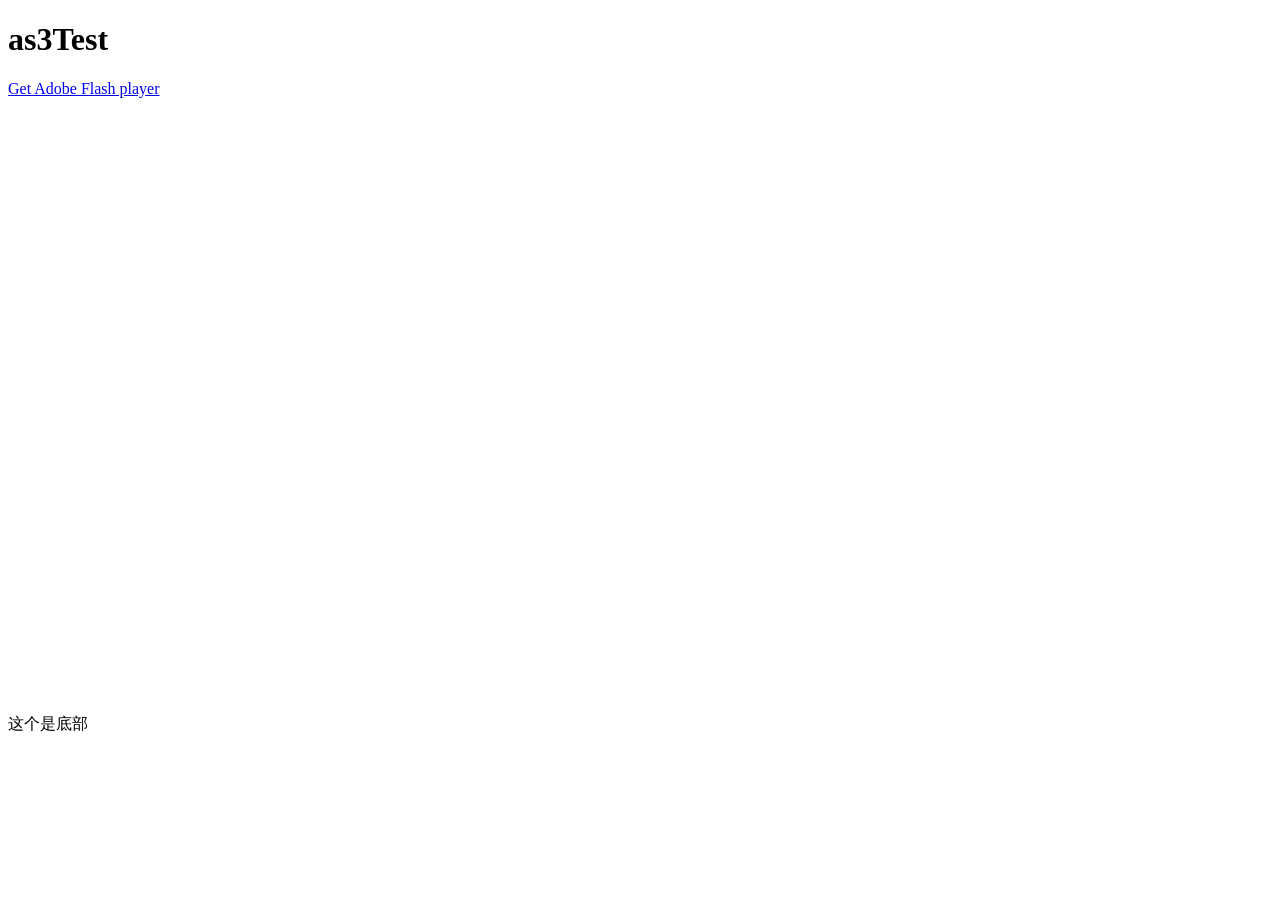
<file: src/main/resources/static/flash/index.html>
<!DOCTYPE html>
<html lang="en">
<head>
	<meta charset="utf-8"/>
	<title>as3Test</title>
	<meta name="description" content="" />
	
	<script src="swfobject.js"></script>


</head>
<body>
	<div id="altContent">
		<h1>as3Test</h1>
		<p><a href="http://www.adobe.com/go/getflashplayer">Get Adobe Flash player</a></p>
        <div style="width:800px;height:600px;" id="swfContent">
            <script>
                var flashvars = {
                };
                var params = {
                    menu: "false",
                    scale: "noScale",
                    allowFullscreen: "false",
                    allowScriptAccess: "always",
                    bgcolor: "black",
                    wmode: "opaque" // can cause issues with FP settings & webcam
                };
                var attributes = {
                    id:"as3Test"
                };
                swfobject.embedSWF(
                    "/asset/web/browser/flash/as3Test.swf",
                    "swfContent", "800", "600", "10.0.0",
                    "/asset/web/browser/flash/expressInstall.swf",
                    flashvars, params, attributes);
            </script>
        </div>
        <div>这个是底部</div>
	</div>
</body>
</html>
</file>
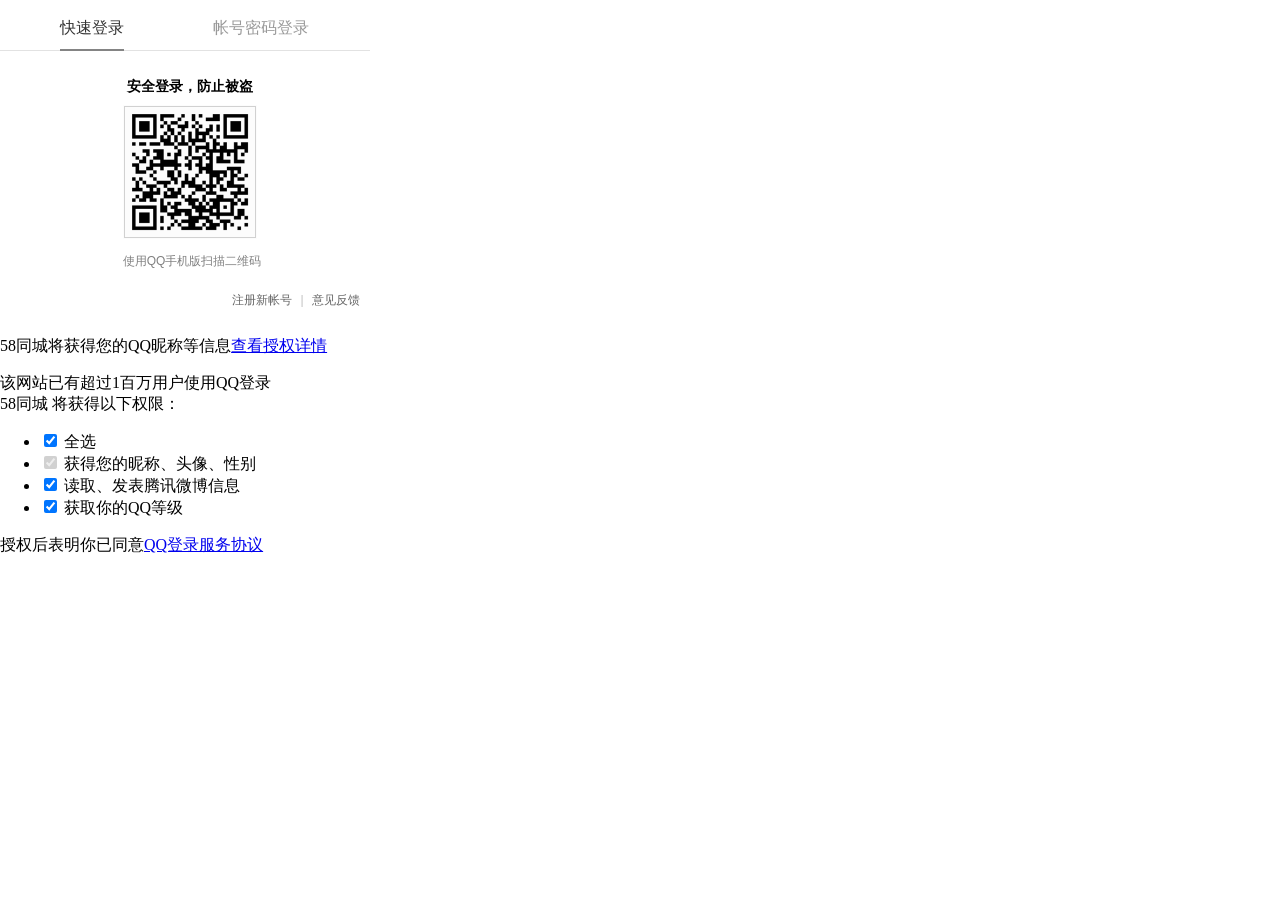
<file: src/main/resources/static/login_files/show.html>
<!DOCTYPE html>
<!-- saved from url=(0307)http://openapi.qzone.qq.com/oauth/show?which=Login&display=pc&viewPage=frm&autoLogin=0&response_type=code&client_id=200065&viewPage=frm&scope=get_user_info%2Cget_qq_level%2Cget_info%2Clist_album%2Cget_fanslist&state=javaSdk-code&redirect_uri=http%3A%2F%2Fpassport.58.com%2Fqqloginscriptvalidate&xmsgid=14633 -->
<html lang="en"><head><meta http-equiv="Content-Type" content="text/html; charset=UTF-8">
	<meta http-equiv="X-UA-Compatible" content="IE=edge">
	
	<meta charset="UTF-8">
	<title>QQ登录</title>
	<script type="text/javascript">
	    document.domain = 'qq.com';
	    window.__start = +new Date();
	    var _speedTiming = [+new Date];
	    (function error(monitorId){
	        var BID = 130;
	        var errorTransport = null;
	        var monitorTransport = null;
	        window.onerror = function(errorMsg, url, lineNumber) {
	            var bid = 'bid=' + BID;
	            var mid = '';
	            var msg = 'msg=' + encodeURIComponent([errorMsg, url, lineNumber, navigator.userAgent].join("|_|"));
	            var src = 'http://badjs.qq.com/cgi-bin/js_report?'+ [bid,mid,msg].join("&");
	            errorTransport = new Image;
	            errorTransport.onerror = errorTransport.onload = function(){
	                errorTransport = errorTransport.onerror = errorTransport.onload = null ;
	            };
	            errorTransport.src = src;
	            monitorTransport = new Image;
	            monitorTransport.onerror = monitorTransport.onload = function(){
	                monitorTransport = monitorTransport.onerror = monitorTransport.onload = null ;
	            };
	            monitorTransport.src = "http://cgi.connect.qq.com/report/report_vm?monitors=" +"["+monitorId+"]";
	        };
	    })(302299);
	</script>
	<style>
	html,body{ padding:0; margin:0; }
	.hide{ display:none; }
	</style>
	<link rel="stylesheet" href="http://qzonestyle.gtimg.cn/open_proj/qqconnect/css/58_qqlogin.css">
</head>
<body>
	<div class="qq-login" id="qq-login">
	      
	      	<iframe id="ptlogin_iframe" src="xlogin.html" frameborder="0" width="370" height="316" class="qqlogin-frame"></iframe>
		  
		
		
		<div class="box-authorization" id="box-authorization">
			<p class="title">58同城将获得您的QQ昵称等信息<a href="javascript:;" class="btn-green" id="btn-green">查看授权详情<i class="icon ico-up" id="icon-dir"></i></a></p>
			<div class="detail" id="box-detail">
				<div class="detail-wrap" id="accredit_info">
					<p class="text pt16">该网站已有超过1百万用户使用QQ登录<br>58同城&nbsp;将获得以下权限：</p>
					<ul class="check-list">
						<li>
							<input id="select_all" checked="checked" type="checkbox" value="全选">
							<label for="select_all">全选</label>
						</li>
			            
			            
			            
			            
			            
			            
			            
			            
			            
			            
			            
			            <li>
			              <input class="oauth_checkbox" name="api_choose" type="checkbox" id="item_80901010" value="80901010" title="默认授权 不可更改" checked="" disabled="">
			              <label for="item_80901010">获得您的昵称、头像、性别</label>
			            </li>
			            
			            
			            
			            
			            
			            
			            
			            
			            
			            <li>
			              <input class="oauth_checkbox" name="api_choose" type="checkbox" id="item_2010" value="2010" title="" checked="">
			              <label for="item_2010">读取、发表腾讯微博信息</label>
			            </li>
			            
			            
			            
			            
			            
			            
			            
			            
			            
			            <li>
			              <input class="oauth_checkbox" name="api_choose" type="checkbox" id="item_10001" value="10001" title="" checked="">
			              <label for="item_10001">获取你的QQ等级</label>
			            </li>
			            
					</ul>
					<p class="text">授权后表明你已同意<a href="http://connect.qq.com/agreement_chs" target="_blank" class="txt-blue" title="QQ登录服务协议">QQ登录服务协议</a></p>
				</div>
			</div>
		</div>
	</div>
<script>
	var toggle = 'off';
	var box_detail = document.getElementById('box-detail');
	var icon = document.getElementById('icon-dir');
	document.getElementById('btn-green').onclick = function(){
		if(toggle === 'off') {
			box_detail.style.display = 'block';
			icon.className = "icon ico-down";
			toggle = 'on';
		} else {
			box_detail.style.display = 'none';
			icon.className = "icon ico-up";
			toggle = 'off';
		}
	}


    _speedTiming.push(+new Date);
    var Q = {};
    Q.authsCount = 3;
    Q.isNeedLogin = false;
    Q.crtDomain = 'http://www.58.com';
    Q.agree = function(){
        window.isAgreed = true;
    };
    Q.logout = function(){
        window.isLogouted = true;
    };
    
    Q.isNeedLogin = true;
    Q.getParameter = function getParameter(name) {
        var r = new RegExp("(\\?|#|&)" + name + "=([^&#]*)(&|#|$)"), m = location.href.match(r);
        return decodeURIComponent(!m ? "" : m[2]);
    };
    Q.ptlogin2 = function(){
        var s_url = 'http://openapi.qzone.qq.com/oauth/login_jump';
        s_url = 'http://xui.ptlogin2.qq.com/cgi-bin/xlogin?appid=716027609&style=23&login_text=%E6%8E%88%E6%9D%83%E5%B9%B6%E7%99%BB%E5%BD%95&hide_title_bar=1&hide_border=1&target=self&s_url=' + encodeURIComponent(s_url);

        var clientId = Q.getParameter('client_id') || '';
        clientId && (s_url += ("&pt_3rd_aid="+encodeURIComponent(clientId)));

        var dmHost = ((Q.crtDomain || Q.getParameter('redirect_uri') || '').match(/http:\/\/([^/]*)\/?/i) || [])[1] || '';
        var feed_back_link = 'http://support.qq.com/write.shtml?fid=780&SSTAG='+encodeURIComponent(dmHost) + '.appid' + clientId;
        s_url += ('&pt_feedback_link=' + encodeURIComponent(feed_back_link));
        document.getElementById('ptlogin_iframe').src = s_url;
    };
    Q.ptlogin2();
    
    if (!window.JSON) {
    	document.write('<script type="text/javascript" src="http://qzonestyle.gtimg.cn/open/operate/mlib/widget/json-for-ie.js"><\/script>');
    }
</script>
<script src="qlogin.js" charset="UTF-8"></script>
<script>
    document.write('<script src="http://tajs.qq.com/stats?sId=36511985" charset="UTF-8"><\/script>');
</script><script src="stats" charset="UTF-8"></script>

</body></html>
</file>
